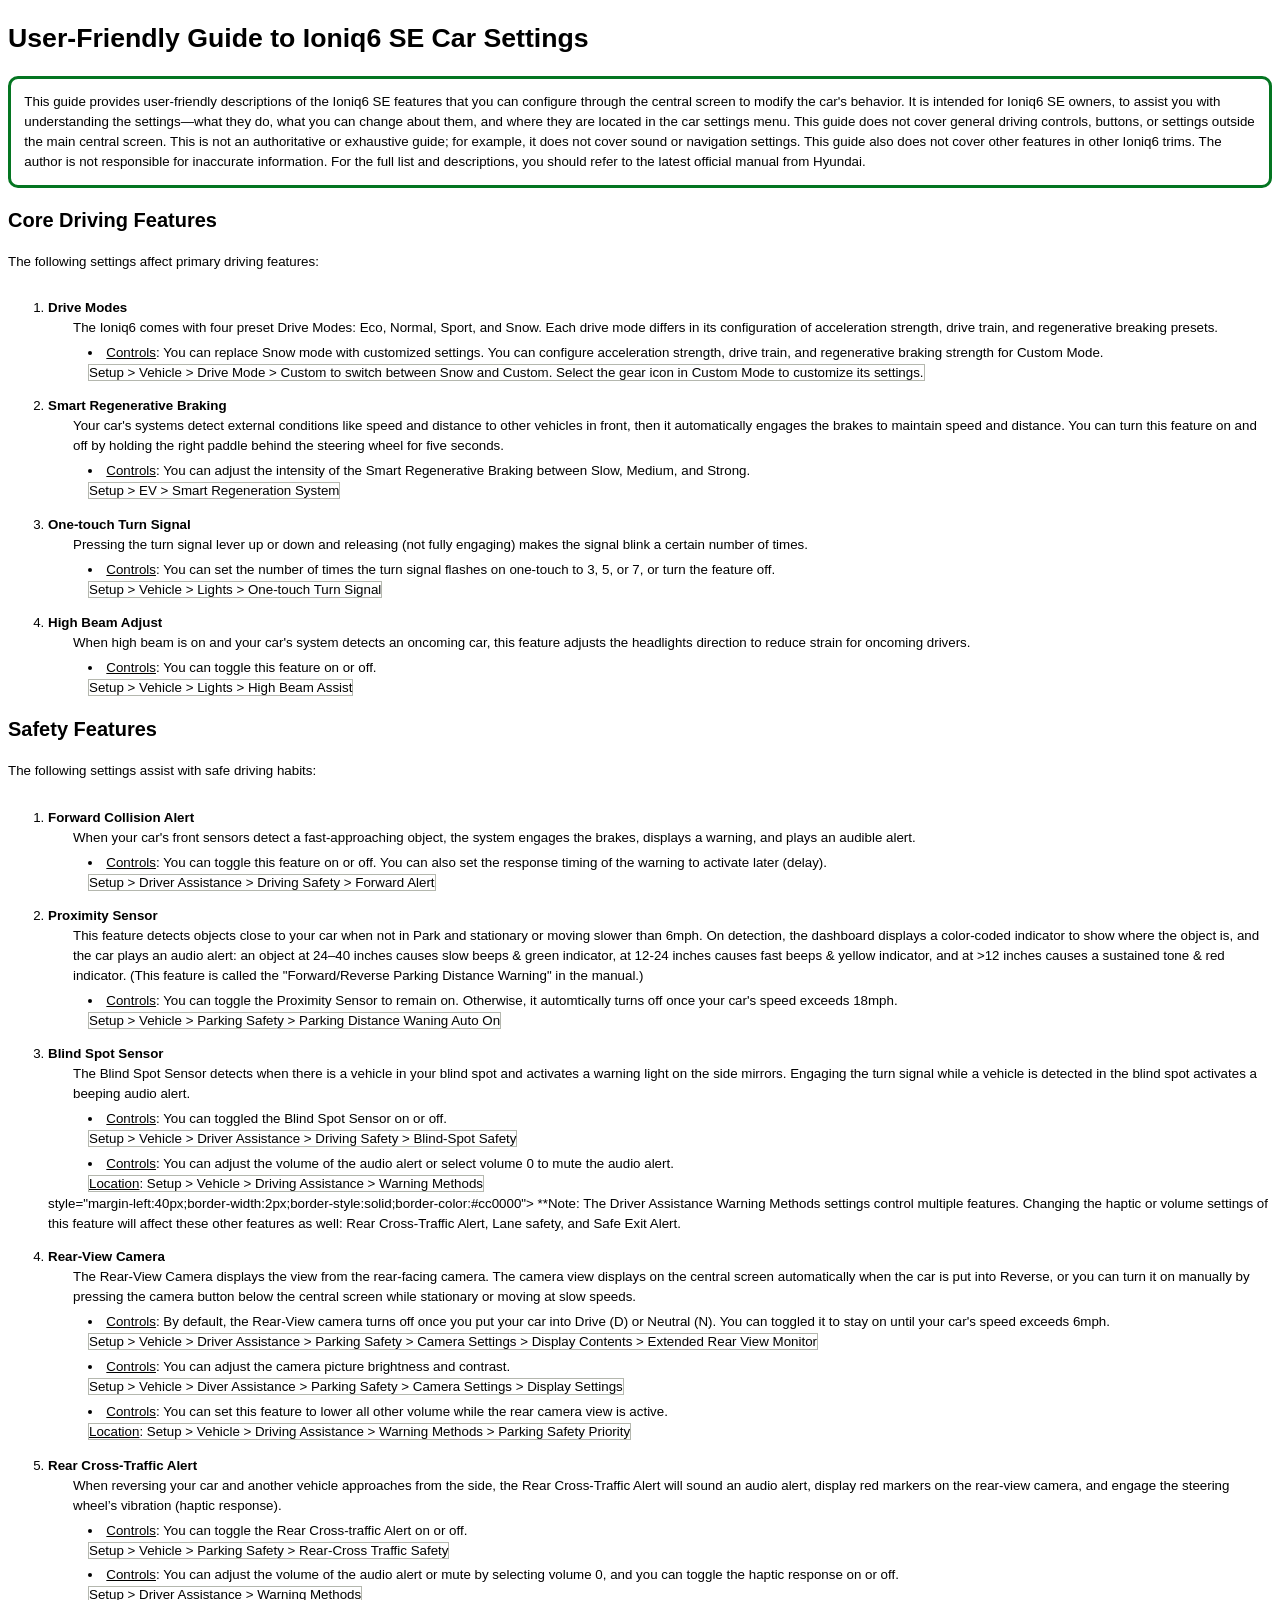
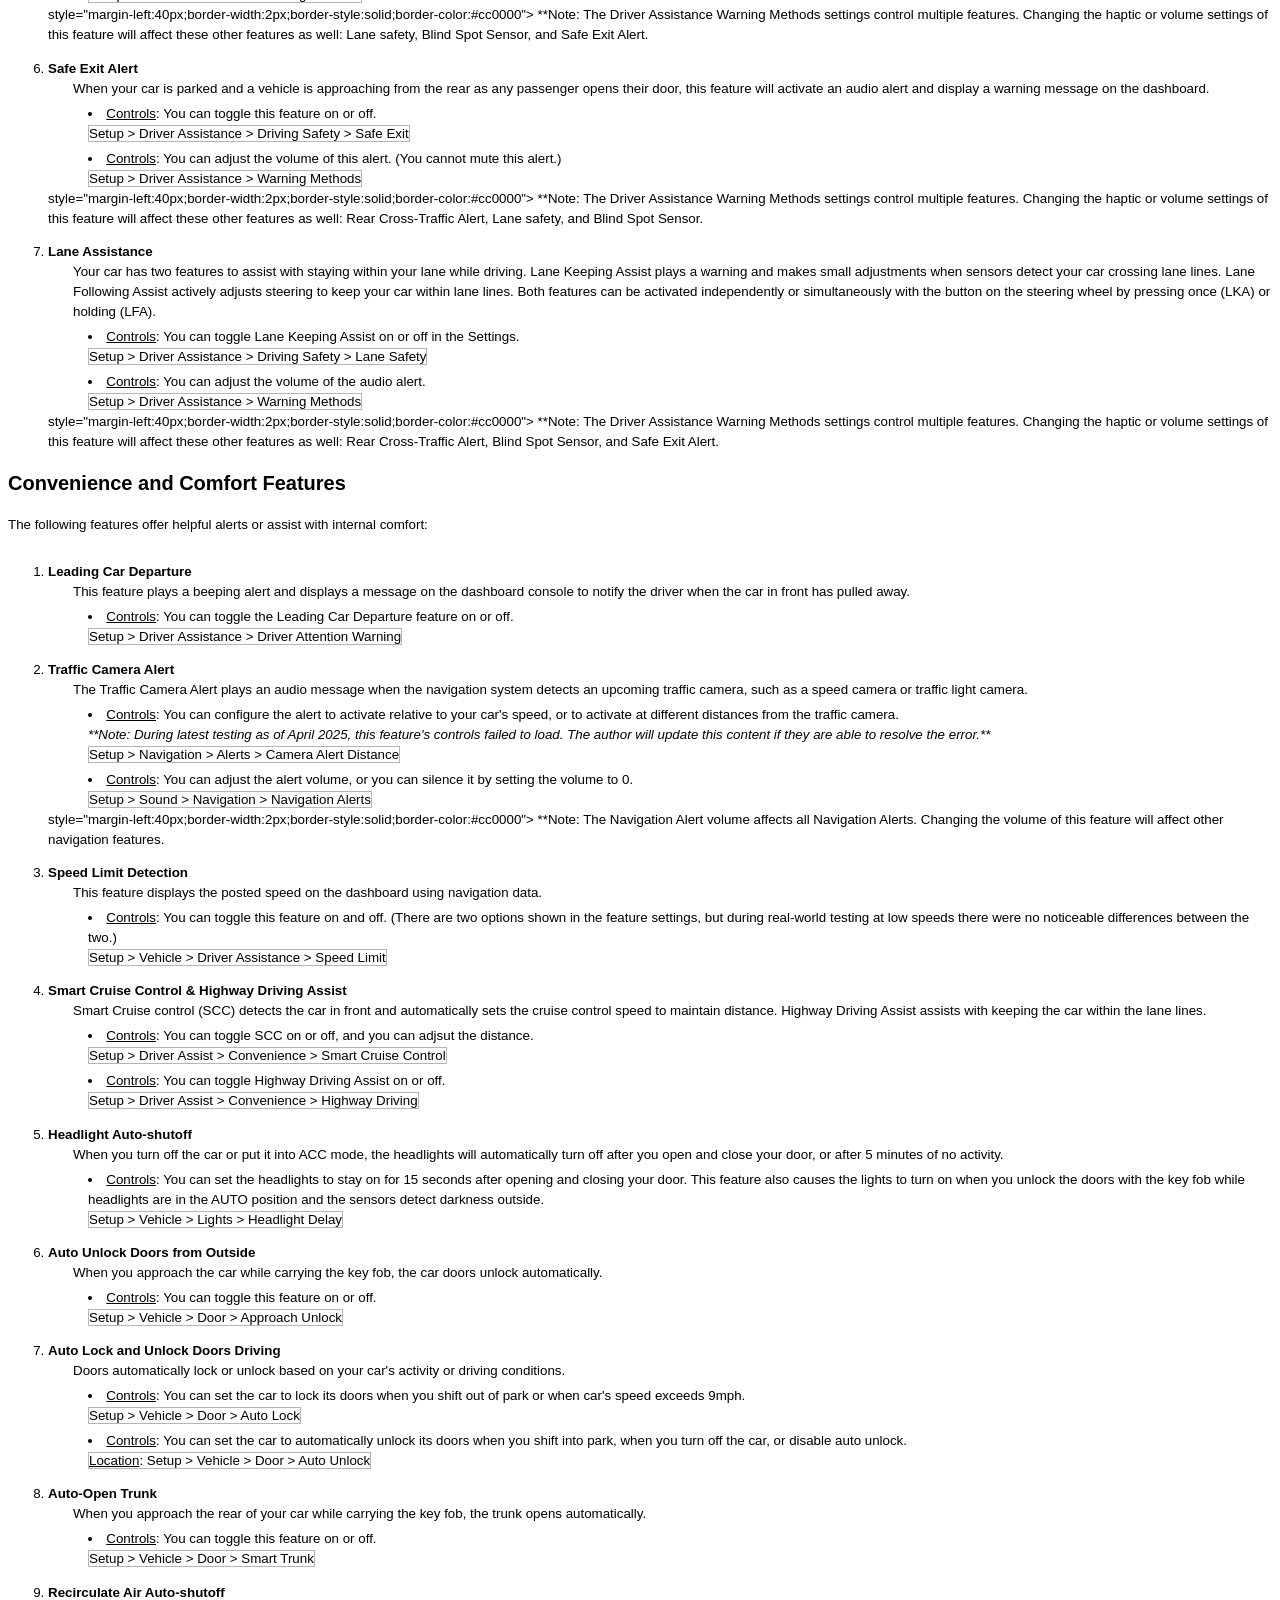
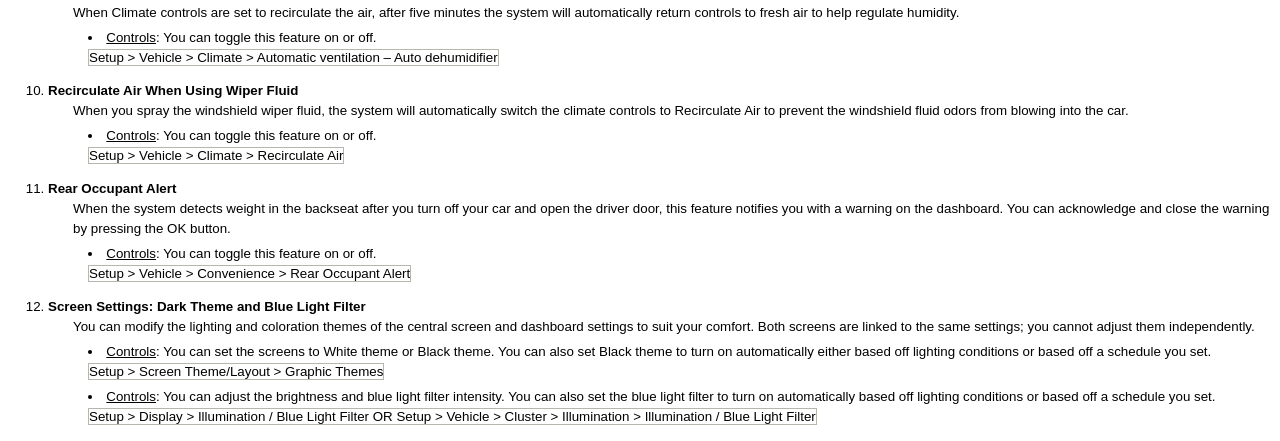
<file: assets/files/Ionic6-Manual.html>
<!DOCTYPE HTML>
<html>
   <head>
      <meta http-equiv="Content-Type" content="text/html; charset=UTF-8">
      <title>User-Friendly Guide to Ioniq6 SE Car Settings</title>
   </head>
   <body style="font-family:Arial;font-size:10pt;line-height:1.5">
      <h1>User-Friendly Guide to Ioniq6 SE Car Settings</h1>
      <div>
         <p style="border-width:3px;border-style:solid;border-color:#047521;border-radius:10px;padding:1em;">
            	This guide provides user-friendly descriptions of the Ioniq6 SE features that you
            can configure through the central screen to modify the car's behavior. It is intended
            for Ioniq6 SE owners, to assist you with understanding the settings—what they do,
            what you can change about them, and where they are located in the car settings menu.
            This guide does not cover general driving controls, buttons, or settings outside the
            main central screen. This is not an authoritative or exhaustive guide; for example,
            it does not cover sound or navigation settings. This guide also does not cover other
            features in other Ioniq6 trims. The author is not responsible for inaccurate information.
            For the full list and descriptions, you should refer to the latest official manual
            from Hyundai.
            	</p>
      </div>
      <div>
         <h2>Core Driving Features</h2>
         <p>The following settings affect primary driving features:</p>
         <ol>
            <div>
               <li style="padding-top:1em"> <b>Drive Modes</b> <br><div style="padding-left:25px"> The Ioniq6 comes with four preset Drive Modes: Eco, Normal, Sport, and Snow. Each
                     drive mode differs in its configuration of acceleration strength, drive train, and
                     regenerative breaking presets.</div>
                  <ul style="padding-top:5px">
                     <li style="display:list-item;list-style-position:inside;list-style-type:disc"> <u>Controls</u>: You can replace Snow mode with customized settings. You can configure acceleration
                        strength, drive train, and regenerative braking strength for Custom Mode.</li>
                  </ul>
                  <div><span style="margin-left:40px;border-width:1px;border-style:solid;border-color:#b4b7ae"> Setup &gt; Vehicle &gt; Drive Mode &gt; Custom to switch between Snow and Custom. Select the
                        gear icon in Custom Mode to customize its settings.</span></div>
               </li>
               <li style="padding-top:1em"> <b>Smart Regenerative Braking</b> <br><div style="padding-left:25px"> Your car's systems detect external conditions like speed and distance to other vehicles
                     in front, then it automatically engages the brakes to maintain speed and distance.
                     You can turn this feature on and off by holding the right paddle behind the steering
                     wheel for five seconds.</div>
                  <ul style="padding-top:5px">
                     <li style="display:list-item;list-style-position:inside;list-style-type:disc"> <u>Controls</u>: You can adjust the intensity of the Smart Regenerative Braking between Slow, Medium,
                        and Strong.</li>
                  </ul>
                  <div><span style="margin-left:40px;border-width:1px;border-style:solid;border-color:#b4b7ae"> Setup &gt; EV &gt; Smart Regeneration System </span></div>
               </li>
               <li style="padding-top:1em"> <b>One-touch Turn Signal</b> <br><div style="padding-left:25px"> Pressing the turn signal lever up or down and releasing (not fully engaging) makes
                     the signal blink a certain number of times.</div>
                  <ul style="padding-top:5px">
                     <li style="display:list-item;list-style-position:inside;list-style-type:disc"> <u>Controls</u>: You can set the number of times the turn signal flashes on one-touch to 3, 5, or
                        7, or turn the feature off.</li>
                  </ul>
                  <div><span style="margin-left:40px;border-width:1px;border-style:solid;border-color:#b4b7ae"> Setup &gt; Vehicle &gt; Lights &gt; One-touch Turn Signal</span></div>
               </li>
               <li style="padding-top:1em"> <b>High Beam Adjust</b> <br><div style="padding-left:25px"> When high beam is on and your car's system detects an oncoming car, this feature
                     adjusts the headlights direction to reduce strain for oncoming drivers.</div>
                  <ul style="padding-top:5px">
                     <li style="display:list-item;list-style-position:inside;list-style-type:disc"> <u>Controls</u>: You can toggle this feature on or off.</li>
                  </ul>
                  <div><span style="margin-left:40px;border-width:1px;border-style:solid;border-color:#b4b7ae"> Setup &gt; Vehicle &gt; Lights &gt; High Beam Assist</span></div>
               </li>
            </div>
         </ol>
      </div>
      <div>
         <h2>Safety Features</h2>
         <p>The following settings assist with safe driving habits:</p>
         <ol>
            <div>
               <li style="padding-top:1em"> <b>Forward Collision Alert</b> <br><div style="padding-left:25px"> When your car's front sensors detect a fast-approaching object, the system engages
                     the brakes, displays a warning, and plays an audible alert.</div>
                  <ul style="padding-top:5px">
                     <li style="display:list-item;list-style-position:inside;list-style-type:disc"> <u>Controls</u>: You can toggle this feature on or off. You can also set the response timing of the
                        warning to activate later (delay).</li>
                  </ul>
                  <div><span style="margin-left:40px;border-width:1px;border-style:solid;border-color:#b4b7ae"> Setup &gt; Driver Assistance &gt; Driving Safety &gt; Forward Alert</span></div>
               </li>
               <li style="padding-top:1em"> <b>Proximity Sensor</b> <br><div style="padding-left:25px">This feature detects objects close to your car when not in Park and stationary or
                     moving slower than 6mph. On detection, the dashboard displays a color-coded indicator
                     to show where the object is, and the car plays an audio alert: an object at 24–40
                     inches causes slow beeps &amp; green indicator, at 12-24 inches causes fast beeps &amp; yellow
                     indicator, and at &gt;12 inches causes a sustained tone &amp; red indicator. (This feature
                     is called the "Forward/Reverse Parking Distance Warning" in the manual.) </div>
                  <ul style="padding-top:5px">
                     <li style="display:list-item;list-style-position:inside;list-style-type:disc"> <u>Controls</u>: You can toggle the Proximity Sensor to remain on. Otherwise, it automtically turns
                        off once your car's speed exceeds 18mph.</li>
                  </ul>
                  <div><span style="margin-left:40px;border-width:1px;border-style:solid;border-color:#b4b7ae"> Setup &gt; Vehicle &gt; Parking Safety &gt; Parking Distance Waning Auto On </span></div>
               </li>
               <li style="padding-top:1em"> <b>Blind Spot Sensor</b> <br><div style="padding-left:25px">The Blind Spot Sensor detects when there is a vehicle in your blind spot and activates
                     a warning light on the side mirrors. Engaging the turn signal while a vehicle is detected
                     in the blind spot activates a beeping audio alert.</div>
                  <ul style="padding-top:5px">
                     <li style="display:list-item;list-style-position:inside;list-style-type:disc"> <u>Controls</u>: You can toggled the Blind Spot Sensor on or off.</li>
                  </ul>
                  <div><span style="margin-left:40px;border-width:1px;border-style:solid;border-color:#b4b7ae">Setup &gt; Vehicle &gt; Driver Assistance &gt; Driving Safety &gt; Blind-Spot Safety</span></div>
                  <ul style="padding-top:5px">
                     <li style="display:list-item;list-style-position:inside;list-style-type:disc"> <u>Controls</u>: You can adjust the volume of the audio alert or select volume 0 to mute the audio
                        alert.</li>
                  </ul>
                  <div><span style="margin-left:40px;border-width:1px;border-style:solid;border-color:#b4b7ae"> <u>Location</u>: Setup &gt; Vehicle &gt; Driving Assistance &gt; Warning Methods </span></div>
                  <div><span> style="margin-left:40px;border-width:2px;border-style:solid;border-color:#cc0000"&gt;
                        **Note: The Driver Assistance Warning Methods settings control multiple features.
                        Changing the haptic or volume settings of this feature will affect these other features
                        as well: Rear Cross-Traffic Alert, Lane safety, and Safe Exit Alert. </span></div>
               </li>
               <li style="padding-top:1em"> <b>Rear-View Camera</b> <br><div style="padding-left:25px">The Rear-View Camera displays the view from the rear-facing camera. The camera view
                     displays on the central screen automatically when the car is put into Reverse, or
                     you can turn it on manually by pressing the camera button below the central screen
                     while stationary or moving at slow speeds.</div>
                  <ul style="padding-top:5px">
                     <li style="display:list-item;list-style-position:inside;list-style-type:disc"> <u>Controls</u>: By default, the Rear-View camera turns off once you put your car into Drive (D)
                        or Neutral (N). You can toggled it to stay on until your car's speed exceeds 6mph.</li>
                  </ul>
                  <div><span style="margin-left:40px;border-width:1px;border-style:solid;border-color:#b4b7ae">Setup &gt; Vehicle &gt; Driver Assistance &gt; Parking Safety &gt; Camera Settings &gt; Display Contents
                        &gt; Extended Rear View Monitor</span></div>
                  <ul style="padding-top:5px">
                     <li style="display:list-item;list-style-position:inside;list-style-type:disc"> <u>Controls</u>: You can adjust the camera picture brightness and contrast.</li>
                  </ul>
                  <div><span style="margin-left:40px;border-width:1px;border-style:solid;border-color:#b4b7ae">Setup &gt; Vehicle &gt; Diver Assistance &gt; Parking Safety &gt; Camera Settings &gt; Display Settings</span></div>
                  <ul style="padding-top:5px">
                     <li style="display:list-item;list-style-position:inside;list-style-type:disc"> <u>Controls</u>: You can set this feature to lower all other volume while the rear camera view is
                        active.</li>
                  </ul>
                  <div><span style="margin-left:40px;border-width:1px;border-style:solid;border-color:#b4b7ae"> <u>Location</u>: Setup &gt; Vehicle &gt; Driving Assistance &gt; Warning Methods &gt; Parking Safety Priority</span></div>
               </li>
               <li style="padding-top:1em"> <b>Rear Cross-Traffic Alert</b> <br><div style="padding-left:25px">When reversing your car and another vehicle approaches from the side, the Rear Cross-Traffic
                     Alert will sound an audio alert, display red markers on the rear-view camera, and
                     engage the steering wheel’s vibration (haptic response).</div>
                  <ul style="padding-top:5px">
                     <li style="display:list-item;list-style-position:inside;list-style-type:disc"> <u>Controls</u>: You can toggle the Rear Cross-traffic Alert on or off.</li>
                  </ul>
                  <div><span style="margin-left:40px;border-width:1px;border-style:solid;border-color:#b4b7ae">Setup &gt; Vehicle &gt; Parking Safety &gt; Rear-Cross Traffic Safety</span></div>
                  <ul style="padding-top:5px">
                     <li style="display:list-item;list-style-position:inside;list-style-type:disc"> <u>Controls</u>: You can adjust the volume of the audio alert or mute by selecting volume 0, and
                        you can toggle the haptic response on or off.</li>
                  </ul>
                  <div><span style="margin-left:40px;border-width:1px;border-style:solid;border-color:#b4b7ae">Setup &gt; Driver Assistance &gt; Warning Methods </span></div>
                  <div><span> style="margin-left:40px;border-width:2px;border-style:solid;border-color:#cc0000"&gt;
                        **Note: The Driver Assistance Warning Methods settings control multiple features.
                        Changing the haptic or volume settings of this feature will affect these other features
                        as well: Lane safety, Blind Spot Sensor, and Safe Exit Alert. </span></div>
               </li>
               <li style="padding-top:1em"> <b>Safe Exit Alert</b> <br><div style="padding-left:25px">When your car is parked and a vehicle is approaching from the rear as any passenger
                     opens their door, this feature will activate an audio alert and display a warning
                     message on the dashboard.</div>
                  <ul style="padding-top:5px">
                     <li style="display:list-item;list-style-position:inside;list-style-type:disc"> <u>Controls</u>: You can toggle this feature on or off.</li>
                  </ul>
                  <div><span style="margin-left:40px;border-width:1px;border-style:solid;border-color:#b4b7ae"> Setup &gt; Driver Assistance &gt; Driving Safety &gt; Safe Exit</span></div>
                  <ul style="padding-top:5px">
                     <li style="display:list-item;list-style-position:inside;list-style-type:disc"> <u>Controls</u>: You can adjust the volume of this alert. (You cannot mute this alert.) </li>
                  </ul>
                  <div><span style="margin-left:40px;border-width:1px;border-style:solid;border-color:#b4b7ae">Setup &gt; Driver Assistance &gt; Warning Methods </span></div>
                  <div><span> style="margin-left:40px;border-width:2px;border-style:solid;border-color:#cc0000"&gt;
                        **Note: The Driver Assistance Warning Methods settings control multiple features.
                        Changing the haptic or volume settings of this feature will affect these other features
                        as well: Rear Cross-Traffic Alert, Lane safety, and Blind Spot Sensor. </span></div>
               </li>
               <li style="padding-top:1em"> <b>Lane Assistance</b> <br><div style="padding-left:25px"> Your car has two features to assist with staying within your lane while driving.
                     Lane Keeping Assist plays a warning and makes small adjustments when sensors detect
                     your car crossing lane lines. Lane Following Assist actively adjusts steering to keep
                     your car within lane lines. Both features can be activated independently or simultaneously
                     with the button on the steering wheel by pressing once (LKA) or holding (LFA).</div>
                  <ul style="padding-top:5px">
                     <li style="display:list-item;list-style-position:inside;list-style-type:disc"> <u>Controls</u>: You can toggle Lane Keeping Assist on or off in the Settings.</li>
                  </ul>
                  <div><span style="margin-left:40px;border-width:1px;border-style:solid;border-color:#b4b7ae"> Setup &gt; Driver Assistance &gt; Driving Safety &gt; Lane Safety</span></div>
                  <ul style="padding-top:5px">
                     <li style="display:list-item;list-style-position:inside;list-style-type:disc"> <u>Controls</u>: You can adjust the volume of the audio alert.</li>
                  </ul>
                  <div><span style="margin-left:40px;border-width:1px;border-style:solid;border-color:#b4b7ae"> Setup &gt; Driver Assistance &gt; Warning Methods </span></div>
                  <div><span> style="margin-left:40px;border-width:2px;border-style:solid;border-color:#cc0000"&gt;
                        **Note: The Driver Assistance Warning Methods settings control multiple features.
                        Changing the haptic or volume settings of this feature will affect these other features
                        as well: Rear Cross-Traffic Alert, Blind Spot Sensor, and Safe Exit Alert. </span></div>
               </li>
            </div>
         </ol>
      </div>
      <div>
         <h2>Convenience and Comfort Features</h2>
         <p>The following features offer helpful alerts or assist with internal comfort:</p>
         <ol>
            <div>
               <li style="padding-top:1em"> <b>Leading Car Departure</b> <br><div style="padding-left:25px">This feature plays a beeping alert and displays a message on the dashboard console
                     to notify the driver when the car in front has pulled away.</div>
                  <ul style="padding-top:5px">
                     <li style="display:list-item;list-style-position:inside;list-style-type:disc"> <u>Controls</u>: You can toggle the Leading Car Departure feature on or off.</li>
                  </ul>
                  <div><span style="margin-left:40px;border-width:1px;border-style:solid;border-color:#b4b7ae"> Setup &gt; Driver Assistance &gt; Driver Attention Warning</span></div>
               </li>
               <li style="padding-top:1em"> <b>Traffic Camera Alert</b> <br><div style="padding-left:25px"> The Traffic Camera Alert plays an audio message when the navigation system detects
                     an upcoming traffic camera, such as a speed camera or traffic light camera.</div>
                  <ul style="padding-top:5px">
                     <li style="display:list-item;list-style-position:inside;list-style-type:disc"> <u>Controls</u>: You can configure the alert to activate relative to your car's speed, or to activate
                        at different distances from the traffic camera. <br><i>**Note: During latest testing as of April 2025, this feature's controls failed to
                           load. The author will update this content if they are able to resolve the error.**</i> </li>
                  </ul>
                  <div><span style="margin-left:40px;border-width:1px;border-style:solid;border-color:#b4b7ae"> Setup &gt; Navigation &gt; Alerts &gt; Camera Alert Distance</span></div>
                  <ul style="padding-top:5px">
                     <li style="display:list-item;list-style-position:inside;list-style-type:disc"> <u>Controls</u>: You can adjust the alert volume, or you can silence it by setting the volume to
                        0.</li>
                  </ul>
                  <div><span style="margin-left:40px;border-width:1px;border-style:solid;border-color:#b4b7ae"> Setup &gt; Sound &gt; Navigation &gt; Navigation Alerts </span></div>
                  <div><span> style="margin-left:40px;border-width:2px;border-style:solid;border-color:#cc0000"&gt;
                        **Note: The Navigation Alert volume affects all Navigation Alerts. Changing the volume
                        of this feature will affect other navigation features. </span></div>
               </li>
               <li style="padding-top:1em"> <b>Speed Limit Detection</b> <br><div style="padding-left:25px"> This feature displays the posted speed on the dashboard using navigation data.</div>
                  <ul style="padding-top:5px">
                     <li style="display:list-item;list-style-position:inside;list-style-type:disc"> <u>Controls</u>: You can toggle this feature on and off. (There are two options shown in the feature
                        settings, but during real-world testing at low speeds there were no noticeable differences
                        between the two.) </li>
                  </ul>
                  <div><span style="margin-left:40px;border-width:1px;border-style:solid;border-color:#b4b7ae"> Setup &gt; Vehicle &gt; Driver Assistance &gt; Speed Limit </span></div>
               </li>
               <li style="padding-top:1em"> <b>Smart Cruise Control &amp; Highway Driving Assist </b> <br><div style="padding-left:25px"> Smart Cruise control (SCC) detects the car in front and automatically sets the cruise
                     control speed to maintain distance. Highway Driving Assist assists with keeping the
                     car within the lane lines.</div>
                  <ul style="padding-top:5px">
                     <li style="display:list-item;list-style-position:inside;list-style-type:disc"> <u>Controls</u>: You can toggle SCC on or off, and you can adjsut the distance.</li>
                  </ul>
                  <div><span style="margin-left:40px;border-width:1px;border-style:solid;border-color:#b4b7ae"> Setup &gt; Driver Assist &gt; Convenience &gt; Smart Cruise Control</span></div>
                  <ul style="padding-top:5px">
                     <li style="display:list-item;list-style-position:inside;list-style-type:disc"> <u>Controls</u>: You can toggle Highway Driving Assist on or off.</li>
                  </ul>
                  <div><span style="margin-left:40px;border-width:1px;border-style:solid;border-color:#b4b7ae"> Setup &gt; Driver Assist &gt; Convenience &gt; Highway Driving</span></div>
               </li>
               <li style="padding-top:1em"> <b>Headlight Auto-shutoff</b> <br><div style="padding-left:25px"> When you turn off the car or put it into ACC mode, the headlights will automatically
                     turn off after you open and close your door, or after 5 minutes of no activity.</div>
                  <ul style="padding-top:5px">
                     <li style="display:list-item;list-style-position:inside;list-style-type:disc"> <u>Controls</u>: You can set the headlights to stay on for 15 seconds after opening and closing your
                        door. This feature also causes the lights to turn on when you unlock the doors with
                        the key fob while headlights are in the AUTO position and the sensors detect darkness
                        outside.</li>
                  </ul>
                  <div><span style="margin-left:40px;border-width:1px;border-style:solid;border-color:#b4b7ae"> Setup &gt; Vehicle &gt; Lights &gt; Headlight Delay</span></div>
               </li>
               <li style="padding-top:1em"> <b>Auto Unlock Doors from Outside</b> <br><div style="padding-left:25px"> When you approach the car while carrying the key fob, the car doors unlock automatically.</div>
                  <ul style="padding-top:5px">
                     <li style="display:list-item;list-style-position:inside;list-style-type:disc"> <u>Controls</u>: You can toggle this feature on or off.</li>
                  </ul>
                  <div><span style="margin-left:40px;border-width:1px;border-style:solid;border-color:#b4b7ae"> Setup &gt; Vehicle &gt; Door &gt; Approach Unlock</span></div>
               </li>
               <li style="padding-top:1em"> <b>Auto Lock and Unlock Doors Driving</b> <br><div style="padding-left:25px"> Doors automatically lock or unlock based on your car's activity or driving conditions.</div>
                  <ul style="padding-top:5px">
                     <li style="display:list-item;list-style-position:inside;list-style-type:disc"> <u>Controls</u>: You can set the car to lock its doors when you shift out of park or when car's speed
                        exceeds 9mph.</li>
                  </ul>
                  <div><span style="margin-left:40px;border-width:1px;border-style:solid;border-color:#b4b7ae"> Setup &gt; Vehicle &gt; Door &gt; Auto Lock</span></div>
                  <ul style="padding-top:5px">
                     <li style="display:list-item;list-style-position:inside;list-style-type:disc"> <u>Controls</u>: You can set the car to automatically unlock its doors when you shift into park,
                        when you turn off the car, or disable auto unlock.</li>
                  </ul>
                  <div><span style="margin-left:40px;border-width:1px;border-style:solid;border-color:#b4b7ae"> <u>Location</u>: Setup &gt; Vehicle &gt; Door &gt; Auto Unlock </span></div>
               </li>
               <li style="padding-top:1em"> <b>Auto-Open Trunk</b> <br><div style="padding-left:25px"> When you approach the rear of your car while carrying the key fob, the trunk opens
                     automatically.</div>
                  <ul style="padding-top:5px">
                     <li style="display:list-item;list-style-position:inside;list-style-type:disc"> <u>Controls</u>: You can toggle this feature on or off.</li>
                  </ul>
                  <div><span style="margin-left:40px;border-width:1px;border-style:solid;border-color:#b4b7ae">Setup &gt; Vehicle &gt; Door &gt; Smart Trunk</span></div>
               </li>
               <li style="padding-top:1em"> <b>Recirculate Air Auto-shutoff</b> <br><div style="padding-left:25px"> When Climate controls are set to recirculate the air, after five minutes the system
                     will automatically return controls to fresh air to help regulate humidity.</div>
                  <ul style="padding-top:5px">
                     <li style="display:list-item;list-style-position:inside;list-style-type:disc"> <u>Controls</u>: You can toggle this feature on or off.</li>
                  </ul>
                  <div><span style="margin-left:40px;border-width:1px;border-style:solid;border-color:#b4b7ae"> Setup &gt; Vehicle &gt; Climate &gt; Automatic ventilation – Auto dehumidifier</span></div>
               </li>
               <li style="padding-top:1em"> <b>Recirculate Air When Using Wiper Fluid</b> <br><div style="padding-left:25px"> When you spray the windshield wiper fluid, the system will automatically switch the
                     climate controls to Recirculate Air to prevent the windshield fluid odors from blowing
                     into the car.</div>
                  <ul style="padding-top:5px">
                     <li style="display:list-item;list-style-position:inside;list-style-type:disc"> <u>Controls</u>: You can toggle this feature on or off.</li>
                  </ul>
                  <div><span style="margin-left:40px;border-width:1px;border-style:solid;border-color:#b4b7ae"> Setup &gt; Vehicle &gt; Climate &gt; Recirculate Air</span></div>
               </li>
               <li style="padding-top:1em"> <b>Rear Occupant Alert</b> <br><div style="padding-left:25px"> When the system detects weight in the backseat after you turn off your car and open
                     the driver door, this feature notifies you with a warning on the dashboard. You can
                     acknowledge and close the warning by pressing the OK button.</div>
                  <ul style="padding-top:5px">
                     <li style="display:list-item;list-style-position:inside;list-style-type:disc"> <u>Controls</u>: You can toggle this feature on or off.</li>
                  </ul>
                  <div><span style="margin-left:40px;border-width:1px;border-style:solid;border-color:#b4b7ae"> Setup &gt; Vehicle &gt; Convenience &gt; Rear Occupant Alert</span></div>
               </li>
               <li style="padding-top:1em"> <b>Screen Settings: Dark Theme and Blue Light Filter</b> <br><div style="padding-left:25px"> You can modify the lighting and coloration themes of the central screen and dashboard
                     settings to suit your comfort. Both screens are linked to the same settings; you cannot
                     adjust them independently.</div>
                  <ul style="padding-top:5px">
                     <li style="display:list-item;list-style-position:inside;list-style-type:disc"> <u>Controls</u>: You can set the screens to White theme or Black theme. You can also set Black theme
                        to turn on automatically either based off lighting conditions or based off a schedule
                        you set.</li>
                  </ul>
                  <div><span style="margin-left:40px;border-width:1px;border-style:solid;border-color:#b4b7ae"> Setup &gt; Screen Theme/Layout &gt; Graphic Themes</span></div>
                  <ul style="padding-top:5px">
                     <li style="display:list-item;list-style-position:inside;list-style-type:disc"> <u>Controls</u>: You can adjust the brightness and blue light filter intensity. You can also set
                        the blue light filter to turn on automatically based off lighting conditions or based
                        off a schedule you set.</li>
                  </ul>
                  <div><span style="margin-left:40px;border-width:1px;border-style:solid;border-color:#b4b7ae"> Setup &gt; Display &gt; Illumination / Blue Light Filter OR Setup &gt; Vehicle &gt; Cluster &gt;
                        Illumination &gt; Illumination / Blue Light Filter</span></div>
               </li>
            </div>
         </ol>
      </div>
   </body>
</html>
</file>
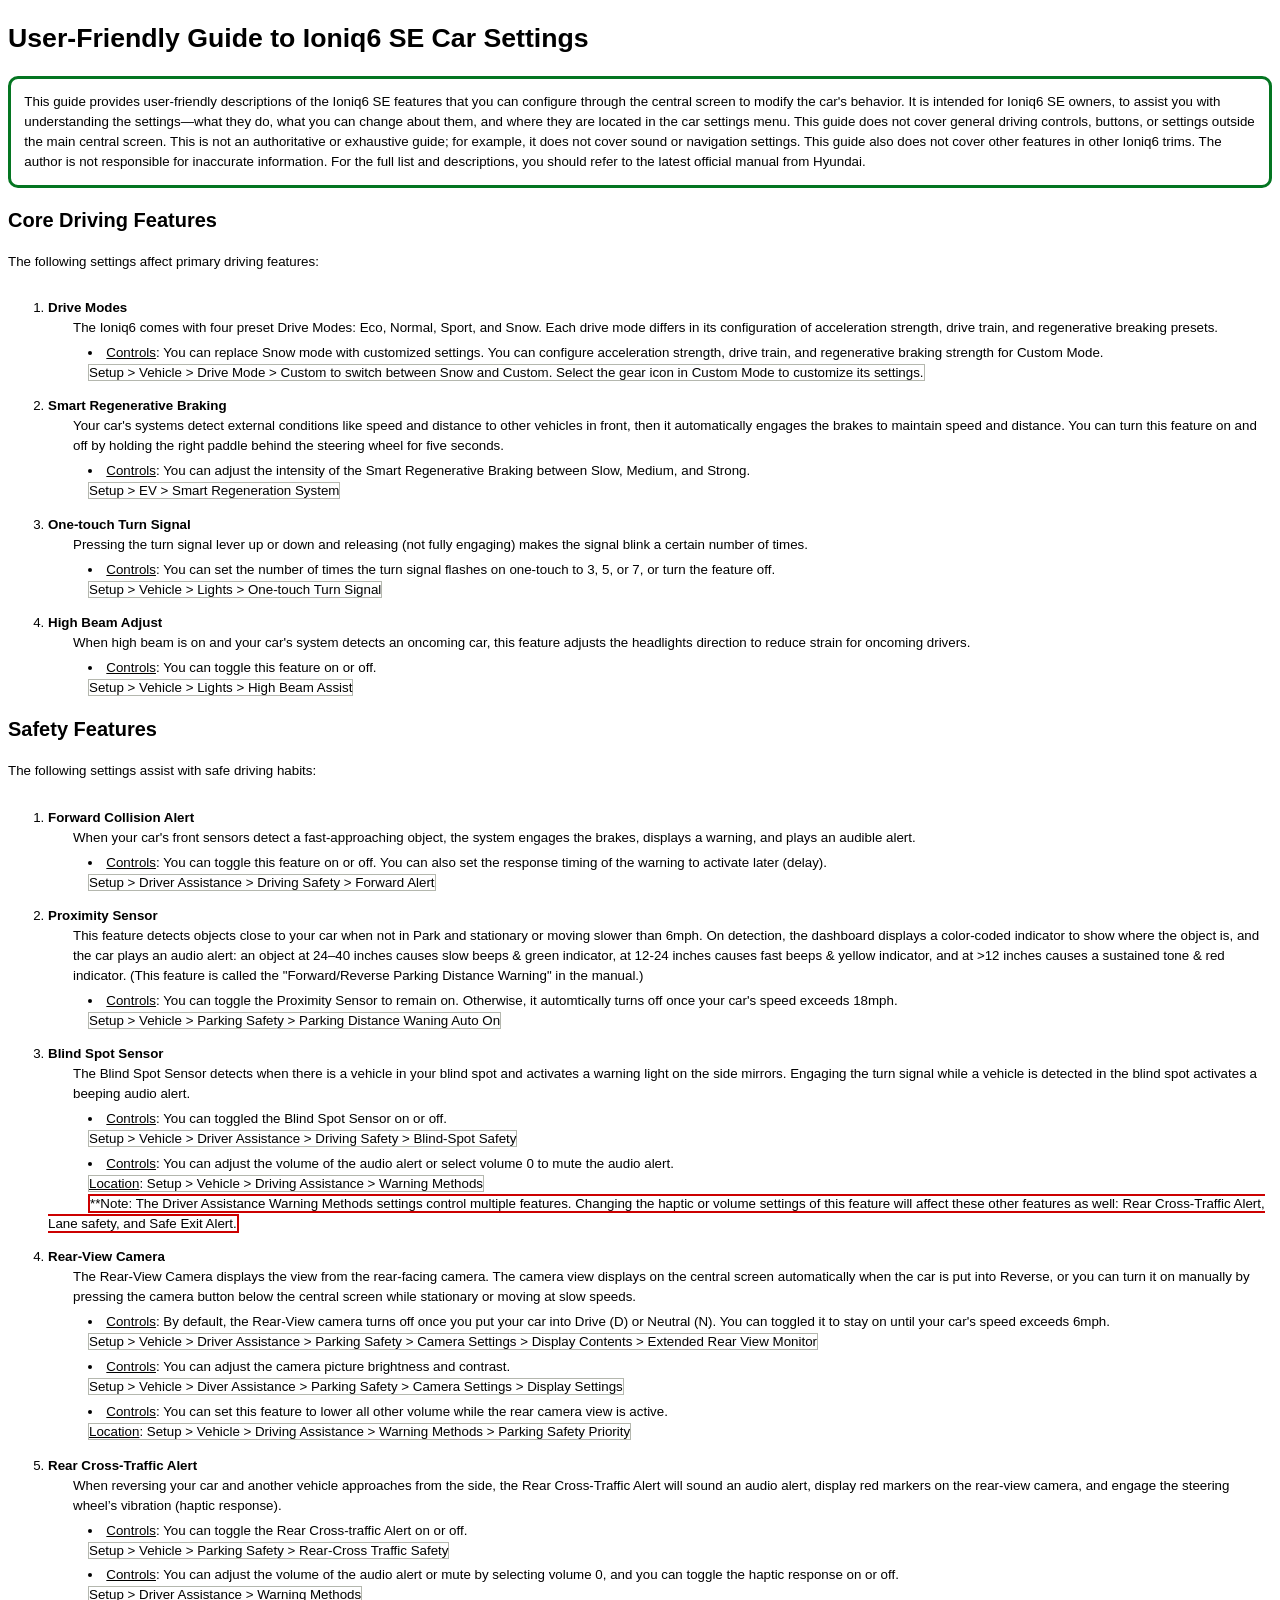
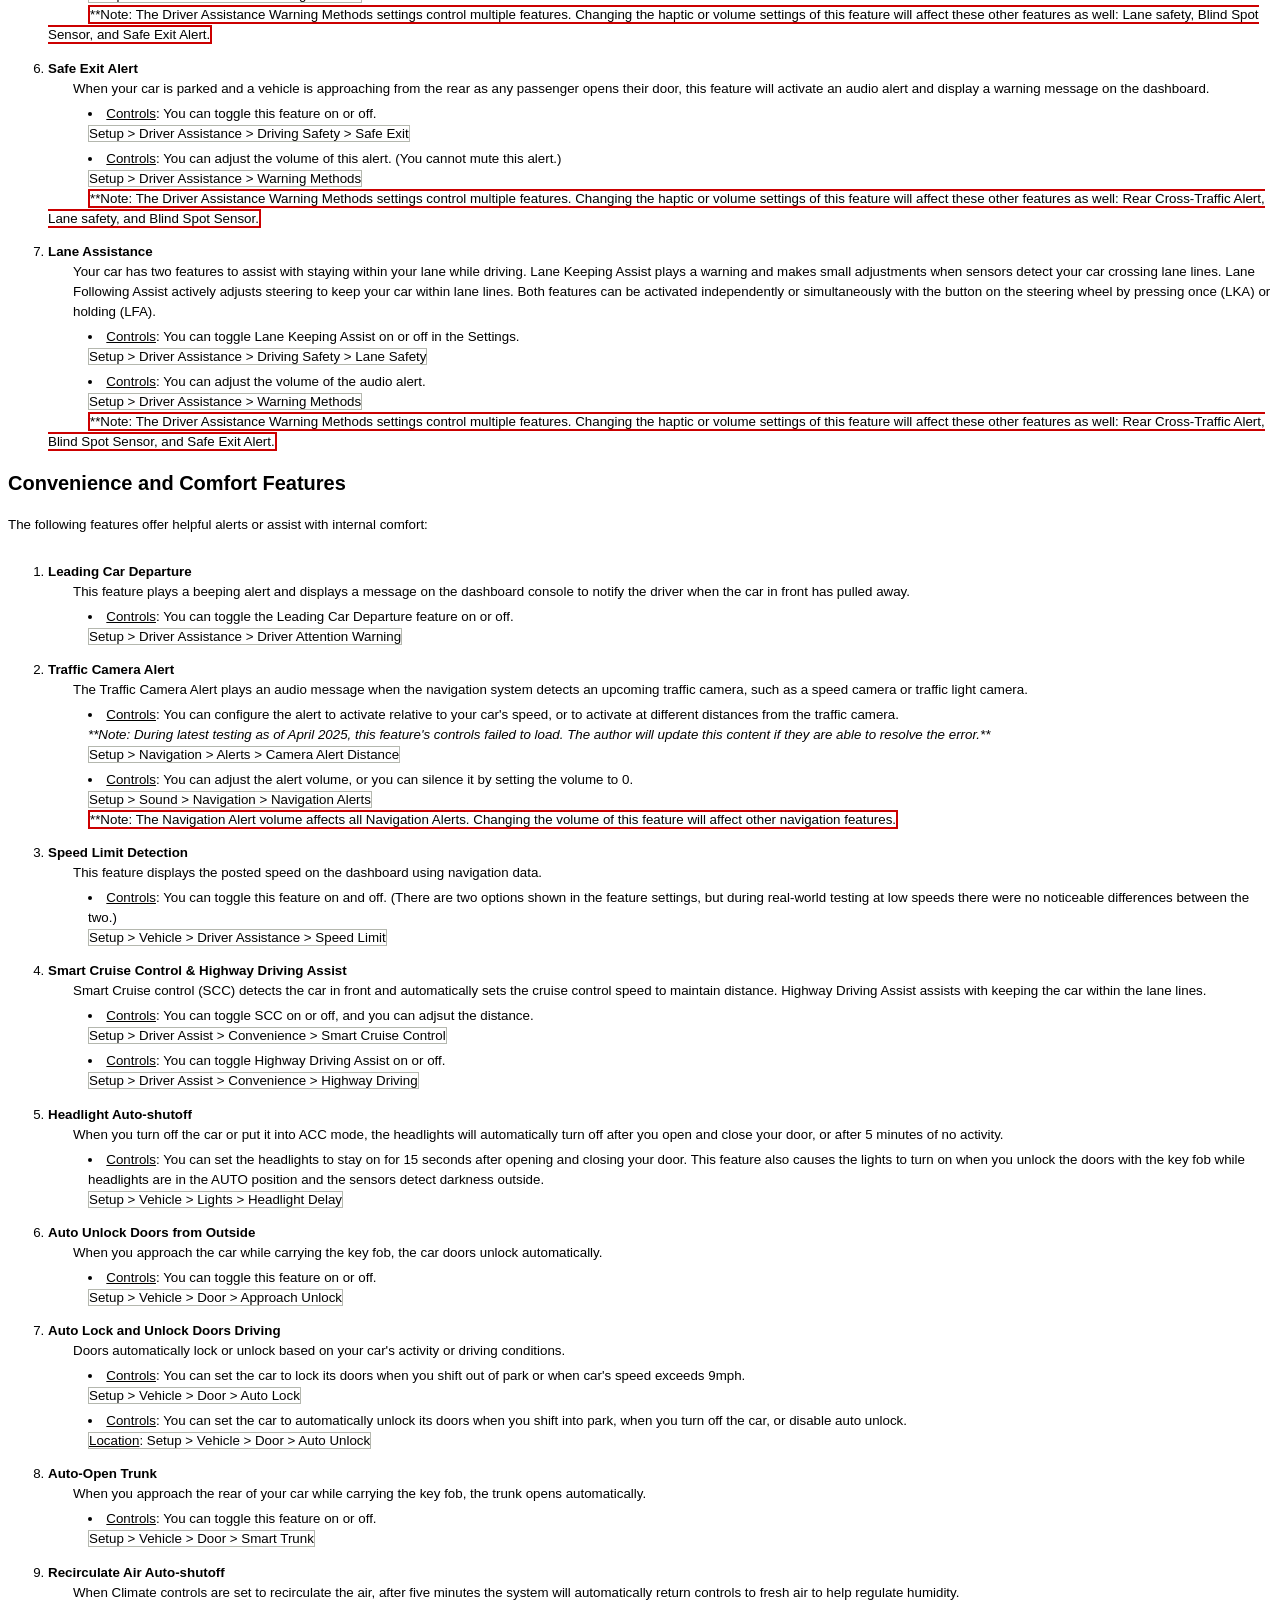
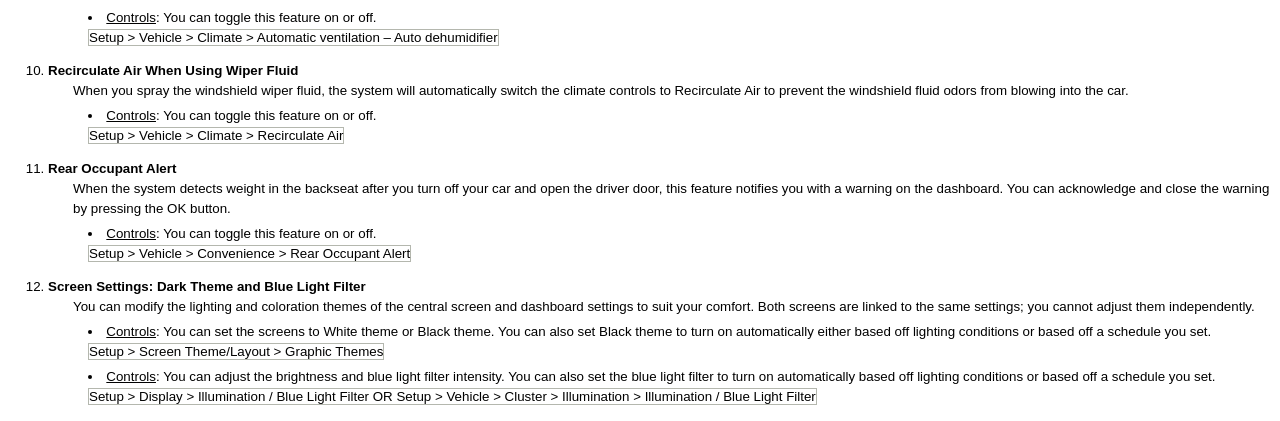
<file: assets/files/Ioniq6-Manual.html>
<!DOCTYPE HTML>
<html>
   <head>
      <meta http-equiv="Content-Type" content="text/html; charset=UTF-8">
      <title>User-Friendly Guide to Ioniq6 SE Car Settings</title>
   </head>
   <body style="font-family:Arial;font-size:10pt;line-height:1.5">
      <h1>User-Friendly Guide to Ioniq6 SE Car Settings</h1>
      <div>
         <p style="border-width:3px;border-style:solid;border-color:#047521;border-radius:10px;padding:1em;">
            	This guide provides user-friendly descriptions of the Ioniq6 SE features that you
            can configure through the central screen to modify the car's behavior. It is intended
            for Ioniq6 SE owners, to assist you with understanding the settings—what they do,
            what you can change about them, and where they are located in the car settings menu.
            This guide does not cover general driving controls, buttons, or settings outside the
            main central screen. This is not an authoritative or exhaustive guide; for example,
            it does not cover sound or navigation settings. This guide also does not cover other
            features in other Ioniq6 trims. The author is not responsible for inaccurate information.
            For the full list and descriptions, you should refer to the latest official manual
            from Hyundai.
            	</p>
      </div>
      <div>
         <h2>Core Driving Features</h2>
         <p>The following settings affect primary driving features:</p>
         <ol>
            <div>
               <li style="padding-top:1em"> <b>Drive Modes</b> <br><div style="padding-left:25px"> The Ioniq6 comes with four preset Drive Modes: Eco, Normal, Sport, and Snow. Each
                     drive mode differs in its configuration of acceleration strength, drive train, and
                     regenerative breaking presets.</div>
                  <ul style="padding-top:5px">
                     <li style="display:list-item;list-style-position:inside;list-style-type:disc"> <u>Controls</u>: You can replace Snow mode with customized settings. You can configure acceleration
                        strength, drive train, and regenerative braking strength for Custom Mode.</li>
                  </ul>
                  <div><span style="margin-left:40px;border-width:1px;border-style:solid;border-color:#b4b7ae"> Setup &gt; Vehicle &gt; Drive Mode &gt; Custom to switch between Snow and Custom. Select the
                        gear icon in Custom Mode to customize its settings.</span></div>
               </li>
               <li style="padding-top:1em"> <b>Smart Regenerative Braking</b> <br><div style="padding-left:25px"> Your car's systems detect external conditions like speed and distance to other vehicles
                     in front, then it automatically engages the brakes to maintain speed and distance.
                     You can turn this feature on and off by holding the right paddle behind the steering
                     wheel for five seconds.</div>
                  <ul style="padding-top:5px">
                     <li style="display:list-item;list-style-position:inside;list-style-type:disc"> <u>Controls</u>: You can adjust the intensity of the Smart Regenerative Braking between Slow, Medium,
                        and Strong.</li>
                  </ul>
                  <div><span style="margin-left:40px;border-width:1px;border-style:solid;border-color:#b4b7ae"> Setup &gt; EV &gt; Smart Regeneration System </span></div>
               </li>
               <li style="padding-top:1em"> <b>One-touch Turn Signal</b> <br><div style="padding-left:25px"> Pressing the turn signal lever up or down and releasing (not fully engaging) makes
                     the signal blink a certain number of times.</div>
                  <ul style="padding-top:5px">
                     <li style="display:list-item;list-style-position:inside;list-style-type:disc"> <u>Controls</u>: You can set the number of times the turn signal flashes on one-touch to 3, 5, or
                        7, or turn the feature off.</li>
                  </ul>
                  <div><span style="margin-left:40px;border-width:1px;border-style:solid;border-color:#b4b7ae"> Setup &gt; Vehicle &gt; Lights &gt; One-touch Turn Signal</span></div>
               </li>
               <li style="padding-top:1em"> <b>High Beam Adjust</b> <br><div style="padding-left:25px"> When high beam is on and your car's system detects an oncoming car, this feature
                     adjusts the headlights direction to reduce strain for oncoming drivers.</div>
                  <ul style="padding-top:5px">
                     <li style="display:list-item;list-style-position:inside;list-style-type:disc"> <u>Controls</u>: You can toggle this feature on or off.</li>
                  </ul>
                  <div><span style="margin-left:40px;border-width:1px;border-style:solid;border-color:#b4b7ae"> Setup &gt; Vehicle &gt; Lights &gt; High Beam Assist</span></div>
               </li>
            </div>
         </ol>
      </div>
      <div>
         <h2>Safety Features</h2>
         <p>The following settings assist with safe driving habits:</p>
         <ol>
            <div>
               <li style="padding-top:1em"> <b>Forward Collision Alert</b> <br><div style="padding-left:25px"> When your car's front sensors detect a fast-approaching object, the system engages
                     the brakes, displays a warning, and plays an audible alert.</div>
                  <ul style="padding-top:5px">
                     <li style="display:list-item;list-style-position:inside;list-style-type:disc"> <u>Controls</u>: You can toggle this feature on or off. You can also set the response timing of the
                        warning to activate later (delay).</li>
                  </ul>
                  <div><span style="margin-left:40px;border-width:1px;border-style:solid;border-color:#b4b7ae"> Setup &gt; Driver Assistance &gt; Driving Safety &gt; Forward Alert</span></div>
               </li>
               <li style="padding-top:1em"> <b>Proximity Sensor</b> <br><div style="padding-left:25px">This feature detects objects close to your car when not in Park and stationary or
                     moving slower than 6mph. On detection, the dashboard displays a color-coded indicator
                     to show where the object is, and the car plays an audio alert: an object at 24–40
                     inches causes slow beeps &amp; green indicator, at 12-24 inches causes fast beeps &amp; yellow
                     indicator, and at &gt;12 inches causes a sustained tone &amp; red indicator. (This feature
                     is called the "Forward/Reverse Parking Distance Warning" in the manual.) </div>
                  <ul style="padding-top:5px">
                     <li style="display:list-item;list-style-position:inside;list-style-type:disc"> <u>Controls</u>: You can toggle the Proximity Sensor to remain on. Otherwise, it automtically turns
                        off once your car's speed exceeds 18mph.</li>
                  </ul>
                  <div><span style="margin-left:40px;border-width:1px;border-style:solid;border-color:#b4b7ae"> Setup &gt; Vehicle &gt; Parking Safety &gt; Parking Distance Waning Auto On </span></div>
               </li>
               <li style="padding-top:1em"> <b>Blind Spot Sensor</b> <br><div style="padding-left:25px">The Blind Spot Sensor detects when there is a vehicle in your blind spot and activates
                     a warning light on the side mirrors. Engaging the turn signal while a vehicle is detected
                     in the blind spot activates a beeping audio alert.</div>
                  <ul style="padding-top:5px">
                     <li style="display:list-item;list-style-position:inside;list-style-type:disc"> <u>Controls</u>: You can toggled the Blind Spot Sensor on or off.</li>
                  </ul>
                  <div><span style="margin-left:40px;border-width:1px;border-style:solid;border-color:#b4b7ae">Setup &gt; Vehicle &gt; Driver Assistance &gt; Driving Safety &gt; Blind-Spot Safety</span></div>
                  <ul style="padding-top:5px">
                     <li style="display:list-item;list-style-position:inside;list-style-type:disc"> <u>Controls</u>: You can adjust the volume of the audio alert or select volume 0 to mute the audio
                        alert.</li>
                  </ul>
                  <div><span style="margin-left:40px;border-width:1px;border-style:solid;border-color:#b4b7ae"> <u>Location</u>: Setup &gt; Vehicle &gt; Driving Assistance &gt; Warning Methods </span></div>
                  <div><span style="margin-left:40px;border-width:2px;border-style:solid;border-color:#cc0000">**Note: The Driver Assistance Warning Methods settings control multiple features.
                        Changing the haptic or volume settings of this feature will affect these other features
                        as well: Rear Cross-Traffic Alert, Lane safety, and Safe Exit Alert. </span></div>
               </li>
               <li style="padding-top:1em"> <b>Rear-View Camera</b> <br><div style="padding-left:25px">The Rear-View Camera displays the view from the rear-facing camera. The camera view
                     displays on the central screen automatically when the car is put into Reverse, or
                     you can turn it on manually by pressing the camera button below the central screen
                     while stationary or moving at slow speeds.</div>
                  <ul style="padding-top:5px">
                     <li style="display:list-item;list-style-position:inside;list-style-type:disc"> <u>Controls</u>: By default, the Rear-View camera turns off once you put your car into Drive (D)
                        or Neutral (N). You can toggled it to stay on until your car's speed exceeds 6mph.</li>
                  </ul>
                  <div><span style="margin-left:40px;border-width:1px;border-style:solid;border-color:#b4b7ae">Setup &gt; Vehicle &gt; Driver Assistance &gt; Parking Safety &gt; Camera Settings &gt; Display Contents
                        &gt; Extended Rear View Monitor</span></div>
                  <ul style="padding-top:5px">
                     <li style="display:list-item;list-style-position:inside;list-style-type:disc"> <u>Controls</u>: You can adjust the camera picture brightness and contrast.</li>
                  </ul>
                  <div><span style="margin-left:40px;border-width:1px;border-style:solid;border-color:#b4b7ae">Setup &gt; Vehicle &gt; Diver Assistance &gt; Parking Safety &gt; Camera Settings &gt; Display Settings</span></div>
                  <ul style="padding-top:5px">
                     <li style="display:list-item;list-style-position:inside;list-style-type:disc"> <u>Controls</u>: You can set this feature to lower all other volume while the rear camera view is
                        active.</li>
                  </ul>
                  <div><span style="margin-left:40px;border-width:1px;border-style:solid;border-color:#b4b7ae"> <u>Location</u>: Setup &gt; Vehicle &gt; Driving Assistance &gt; Warning Methods &gt; Parking Safety Priority</span></div>
               </li>
               <li style="padding-top:1em"> <b>Rear Cross-Traffic Alert</b> <br><div style="padding-left:25px">When reversing your car and another vehicle approaches from the side, the Rear Cross-Traffic
                     Alert will sound an audio alert, display red markers on the rear-view camera, and
                     engage the steering wheel’s vibration (haptic response).</div>
                  <ul style="padding-top:5px">
                     <li style="display:list-item;list-style-position:inside;list-style-type:disc"> <u>Controls</u>: You can toggle the Rear Cross-traffic Alert on or off.</li>
                  </ul>
                  <div><span style="margin-left:40px;border-width:1px;border-style:solid;border-color:#b4b7ae">Setup &gt; Vehicle &gt; Parking Safety &gt; Rear-Cross Traffic Safety</span></div>
                  <ul style="padding-top:5px">
                     <li style="display:list-item;list-style-position:inside;list-style-type:disc"> <u>Controls</u>: You can adjust the volume of the audio alert or mute by selecting volume 0, and
                        you can toggle the haptic response on or off.</li>
                  </ul>
                  <div><span style="margin-left:40px;border-width:1px;border-style:solid;border-color:#b4b7ae">Setup &gt; Driver Assistance &gt; Warning Methods </span></div>
                  <div><span style="margin-left:40px;border-width:2px;border-style:solid;border-color:#cc0000">**Note: The Driver Assistance Warning Methods settings control multiple features.
                        Changing the haptic or volume settings of this feature will affect these other features
                        as well: Lane safety, Blind Spot Sensor, and Safe Exit Alert. </span></div>
               </li>
               <li style="padding-top:1em"> <b>Safe Exit Alert</b> <br><div style="padding-left:25px">When your car is parked and a vehicle is approaching from the rear as any passenger
                     opens their door, this feature will activate an audio alert and display a warning
                     message on the dashboard.</div>
                  <ul style="padding-top:5px">
                     <li style="display:list-item;list-style-position:inside;list-style-type:disc"> <u>Controls</u>: You can toggle this feature on or off.</li>
                  </ul>
                  <div><span style="margin-left:40px;border-width:1px;border-style:solid;border-color:#b4b7ae"> Setup &gt; Driver Assistance &gt; Driving Safety &gt; Safe Exit</span></div>
                  <ul style="padding-top:5px">
                     <li style="display:list-item;list-style-position:inside;list-style-type:disc"> <u>Controls</u>: You can adjust the volume of this alert. (You cannot mute this alert.) </li>
                  </ul>
                  <div><span style="margin-left:40px;border-width:1px;border-style:solid;border-color:#b4b7ae">Setup &gt; Driver Assistance &gt; Warning Methods </span></div>
                  <div><span style="margin-left:40px;border-width:2px;border-style:solid;border-color:#cc0000">**Note: The Driver Assistance Warning Methods settings control multiple features.
                        Changing the haptic or volume settings of this feature will affect these other features
                        as well: Rear Cross-Traffic Alert, Lane safety, and Blind Spot Sensor. </span></div>
               </li>
               <li style="padding-top:1em"> <b>Lane Assistance</b> <br><div style="padding-left:25px"> Your car has two features to assist with staying within your lane while driving.
                     Lane Keeping Assist plays a warning and makes small adjustments when sensors detect
                     your car crossing lane lines. Lane Following Assist actively adjusts steering to keep
                     your car within lane lines. Both features can be activated independently or simultaneously
                     with the button on the steering wheel by pressing once (LKA) or holding (LFA).</div>
                  <ul style="padding-top:5px">
                     <li style="display:list-item;list-style-position:inside;list-style-type:disc"> <u>Controls</u>: You can toggle Lane Keeping Assist on or off in the Settings.</li>
                  </ul>
                  <div><span style="margin-left:40px;border-width:1px;border-style:solid;border-color:#b4b7ae"> Setup &gt; Driver Assistance &gt; Driving Safety &gt; Lane Safety</span></div>
                  <ul style="padding-top:5px">
                     <li style="display:list-item;list-style-position:inside;list-style-type:disc"> <u>Controls</u>: You can adjust the volume of the audio alert.</li>
                  </ul>
                  <div><span style="margin-left:40px;border-width:1px;border-style:solid;border-color:#b4b7ae"> Setup &gt; Driver Assistance &gt; Warning Methods </span></div>
                  <div><span style="margin-left:40px;border-width:2px;border-style:solid;border-color:#cc0000">**Note: The Driver Assistance Warning Methods settings control multiple features.
                        Changing the haptic or volume settings of this feature will affect these other features
                        as well: Rear Cross-Traffic Alert, Blind Spot Sensor, and Safe Exit Alert. </span></div>
               </li>
            </div>
         </ol>
      </div>
      <div>
         <h2>Convenience and Comfort Features</h2>
         <p>The following features offer helpful alerts or assist with internal comfort:</p>
         <ol>
            <div>
               <li style="padding-top:1em"> <b>Leading Car Departure</b> <br><div style="padding-left:25px">This feature plays a beeping alert and displays a message on the dashboard console
                     to notify the driver when the car in front has pulled away.</div>
                  <ul style="padding-top:5px">
                     <li style="display:list-item;list-style-position:inside;list-style-type:disc"> <u>Controls</u>: You can toggle the Leading Car Departure feature on or off.</li>
                  </ul>
                  <div><span style="margin-left:40px;border-width:1px;border-style:solid;border-color:#b4b7ae"> Setup &gt; Driver Assistance &gt; Driver Attention Warning</span></div>
               </li>
               <li style="padding-top:1em"> <b>Traffic Camera Alert</b> <br><div style="padding-left:25px"> The Traffic Camera Alert plays an audio message when the navigation system detects
                     an upcoming traffic camera, such as a speed camera or traffic light camera.</div>
                  <ul style="padding-top:5px">
                     <li style="display:list-item;list-style-position:inside;list-style-type:disc"> <u>Controls</u>: You can configure the alert to activate relative to your car's speed, or to activate
                        at different distances from the traffic camera. <br><i>**Note: During latest testing as of April 2025, this feature's controls failed to
                           load. The author will update this content if they are able to resolve the error.**</i> </li>
                  </ul>
                  <div><span style="margin-left:40px;border-width:1px;border-style:solid;border-color:#b4b7ae"> Setup &gt; Navigation &gt; Alerts &gt; Camera Alert Distance</span></div>
                  <ul style="padding-top:5px">
                     <li style="display:list-item;list-style-position:inside;list-style-type:disc"> <u>Controls</u>: You can adjust the alert volume, or you can silence it by setting the volume to
                        0.</li>
                  </ul>
                  <div><span style="margin-left:40px;border-width:1px;border-style:solid;border-color:#b4b7ae"> Setup &gt; Sound &gt; Navigation &gt; Navigation Alerts </span></div>
                  <div><span style="margin-left:40px;border-width:2px;border-style:solid;border-color:#cc0000">**Note: The Navigation Alert volume affects all Navigation Alerts. Changing the volume
                        of this feature will affect other navigation features. </span></div>
               </li>
               <li style="padding-top:1em"> <b>Speed Limit Detection</b> <br><div style="padding-left:25px"> This feature displays the posted speed on the dashboard using navigation data.</div>
                  <ul style="padding-top:5px">
                     <li style="display:list-item;list-style-position:inside;list-style-type:disc"> <u>Controls</u>: You can toggle this feature on and off. (There are two options shown in the feature
                        settings, but during real-world testing at low speeds there were no noticeable differences
                        between the two.) </li>
                  </ul>
                  <div><span style="margin-left:40px;border-width:1px;border-style:solid;border-color:#b4b7ae"> Setup &gt; Vehicle &gt; Driver Assistance &gt; Speed Limit </span></div>
               </li>
               <li style="padding-top:1em"> <b>Smart Cruise Control &amp; Highway Driving Assist </b> <br><div style="padding-left:25px"> Smart Cruise control (SCC) detects the car in front and automatically sets the cruise
                     control speed to maintain distance. Highway Driving Assist assists with keeping the
                     car within the lane lines.</div>
                  <ul style="padding-top:5px">
                     <li style="display:list-item;list-style-position:inside;list-style-type:disc"> <u>Controls</u>: You can toggle SCC on or off, and you can adjsut the distance.</li>
                  </ul>
                  <div><span style="margin-left:40px;border-width:1px;border-style:solid;border-color:#b4b7ae"> Setup &gt; Driver Assist &gt; Convenience &gt; Smart Cruise Control</span></div>
                  <ul style="padding-top:5px">
                     <li style="display:list-item;list-style-position:inside;list-style-type:disc"> <u>Controls</u>: You can toggle Highway Driving Assist on or off.</li>
                  </ul>
                  <div><span style="margin-left:40px;border-width:1px;border-style:solid;border-color:#b4b7ae"> Setup &gt; Driver Assist &gt; Convenience &gt; Highway Driving</span></div>
               </li>
               <li style="padding-top:1em"> <b>Headlight Auto-shutoff</b> <br><div style="padding-left:25px"> When you turn off the car or put it into ACC mode, the headlights will automatically
                     turn off after you open and close your door, or after 5 minutes of no activity.</div>
                  <ul style="padding-top:5px">
                     <li style="display:list-item;list-style-position:inside;list-style-type:disc"> <u>Controls</u>: You can set the headlights to stay on for 15 seconds after opening and closing your
                        door. This feature also causes the lights to turn on when you unlock the doors with
                        the key fob while headlights are in the AUTO position and the sensors detect darkness
                        outside.</li>
                  </ul>
                  <div><span style="margin-left:40px;border-width:1px;border-style:solid;border-color:#b4b7ae"> Setup &gt; Vehicle &gt; Lights &gt; Headlight Delay</span></div>
               </li>
               <li style="padding-top:1em"> <b>Auto Unlock Doors from Outside</b> <br><div style="padding-left:25px"> When you approach the car while carrying the key fob, the car doors unlock automatically.</div>
                  <ul style="padding-top:5px">
                     <li style="display:list-item;list-style-position:inside;list-style-type:disc"> <u>Controls</u>: You can toggle this feature on or off.</li>
                  </ul>
                  <div><span style="margin-left:40px;border-width:1px;border-style:solid;border-color:#b4b7ae"> Setup &gt; Vehicle &gt; Door &gt; Approach Unlock</span></div>
               </li>
               <li style="padding-top:1em"> <b>Auto Lock and Unlock Doors Driving</b> <br><div style="padding-left:25px"> Doors automatically lock or unlock based on your car's activity or driving conditions.</div>
                  <ul style="padding-top:5px">
                     <li style="display:list-item;list-style-position:inside;list-style-type:disc"> <u>Controls</u>: You can set the car to lock its doors when you shift out of park or when car's speed
                        exceeds 9mph.</li>
                  </ul>
                  <div><span style="margin-left:40px;border-width:1px;border-style:solid;border-color:#b4b7ae"> Setup &gt; Vehicle &gt; Door &gt; Auto Lock</span></div>
                  <ul style="padding-top:5px">
                     <li style="display:list-item;list-style-position:inside;list-style-type:disc"> <u>Controls</u>: You can set the car to automatically unlock its doors when you shift into park,
                        when you turn off the car, or disable auto unlock.</li>
                  </ul>
                  <div><span style="margin-left:40px;border-width:1px;border-style:solid;border-color:#b4b7ae"> <u>Location</u>: Setup &gt; Vehicle &gt; Door &gt; Auto Unlock </span></div>
               </li>
               <li style="padding-top:1em"> <b>Auto-Open Trunk</b> <br><div style="padding-left:25px"> When you approach the rear of your car while carrying the key fob, the trunk opens
                     automatically.</div>
                  <ul style="padding-top:5px">
                     <li style="display:list-item;list-style-position:inside;list-style-type:disc"> <u>Controls</u>: You can toggle this feature on or off.</li>
                  </ul>
                  <div><span style="margin-left:40px;border-width:1px;border-style:solid;border-color:#b4b7ae">Setup &gt; Vehicle &gt; Door &gt; Smart Trunk</span></div>
               </li>
               <li style="padding-top:1em"> <b>Recirculate Air Auto-shutoff</b> <br><div style="padding-left:25px"> When Climate controls are set to recirculate the air, after five minutes the system
                     will automatically return controls to fresh air to help regulate humidity.</div>
                  <ul style="padding-top:5px">
                     <li style="display:list-item;list-style-position:inside;list-style-type:disc"> <u>Controls</u>: You can toggle this feature on or off.</li>
                  </ul>
                  <div><span style="margin-left:40px;border-width:1px;border-style:solid;border-color:#b4b7ae"> Setup &gt; Vehicle &gt; Climate &gt; Automatic ventilation – Auto dehumidifier</span></div>
               </li>
               <li style="padding-top:1em"> <b>Recirculate Air When Using Wiper Fluid</b> <br><div style="padding-left:25px"> When you spray the windshield wiper fluid, the system will automatically switch the
                     climate controls to Recirculate Air to prevent the windshield fluid odors from blowing
                     into the car.</div>
                  <ul style="padding-top:5px">
                     <li style="display:list-item;list-style-position:inside;list-style-type:disc"> <u>Controls</u>: You can toggle this feature on or off.</li>
                  </ul>
                  <div><span style="margin-left:40px;border-width:1px;border-style:solid;border-color:#b4b7ae"> Setup &gt; Vehicle &gt; Climate &gt; Recirculate Air</span></div>
               </li>
               <li style="padding-top:1em"> <b>Rear Occupant Alert</b> <br><div style="padding-left:25px"> When the system detects weight in the backseat after you turn off your car and open
                     the driver door, this feature notifies you with a warning on the dashboard. You can
                     acknowledge and close the warning by pressing the OK button.</div>
                  <ul style="padding-top:5px">
                     <li style="display:list-item;list-style-position:inside;list-style-type:disc"> <u>Controls</u>: You can toggle this feature on or off.</li>
                  </ul>
                  <div><span style="margin-left:40px;border-width:1px;border-style:solid;border-color:#b4b7ae"> Setup &gt; Vehicle &gt; Convenience &gt; Rear Occupant Alert</span></div>
               </li>
               <li style="padding-top:1em"> <b>Screen Settings: Dark Theme and Blue Light Filter</b> <br><div style="padding-left:25px"> You can modify the lighting and coloration themes of the central screen and dashboard
                     settings to suit your comfort. Both screens are linked to the same settings; you cannot
                     adjust them independently.</div>
                  <ul style="padding-top:5px">
                     <li style="display:list-item;list-style-position:inside;list-style-type:disc"> <u>Controls</u>: You can set the screens to White theme or Black theme. You can also set Black theme
                        to turn on automatically either based off lighting conditions or based off a schedule
                        you set.</li>
                  </ul>
                  <div><span style="margin-left:40px;border-width:1px;border-style:solid;border-color:#b4b7ae"> Setup &gt; Screen Theme/Layout &gt; Graphic Themes</span></div>
                  <ul style="padding-top:5px">
                     <li style="display:list-item;list-style-position:inside;list-style-type:disc"> <u>Controls</u>: You can adjust the brightness and blue light filter intensity. You can also set
                        the blue light filter to turn on automatically based off lighting conditions or based
                        off a schedule you set.</li>
                  </ul>
                  <div><span style="margin-left:40px;border-width:1px;border-style:solid;border-color:#b4b7ae"> Setup &gt; Display &gt; Illumination / Blue Light Filter OR Setup &gt; Vehicle &gt; Cluster &gt;
                        Illumination &gt; Illumination / Blue Light Filter</span></div>
               </li>
            </div>
         </ol>
      </div>
   </body>
</html>
</file>
